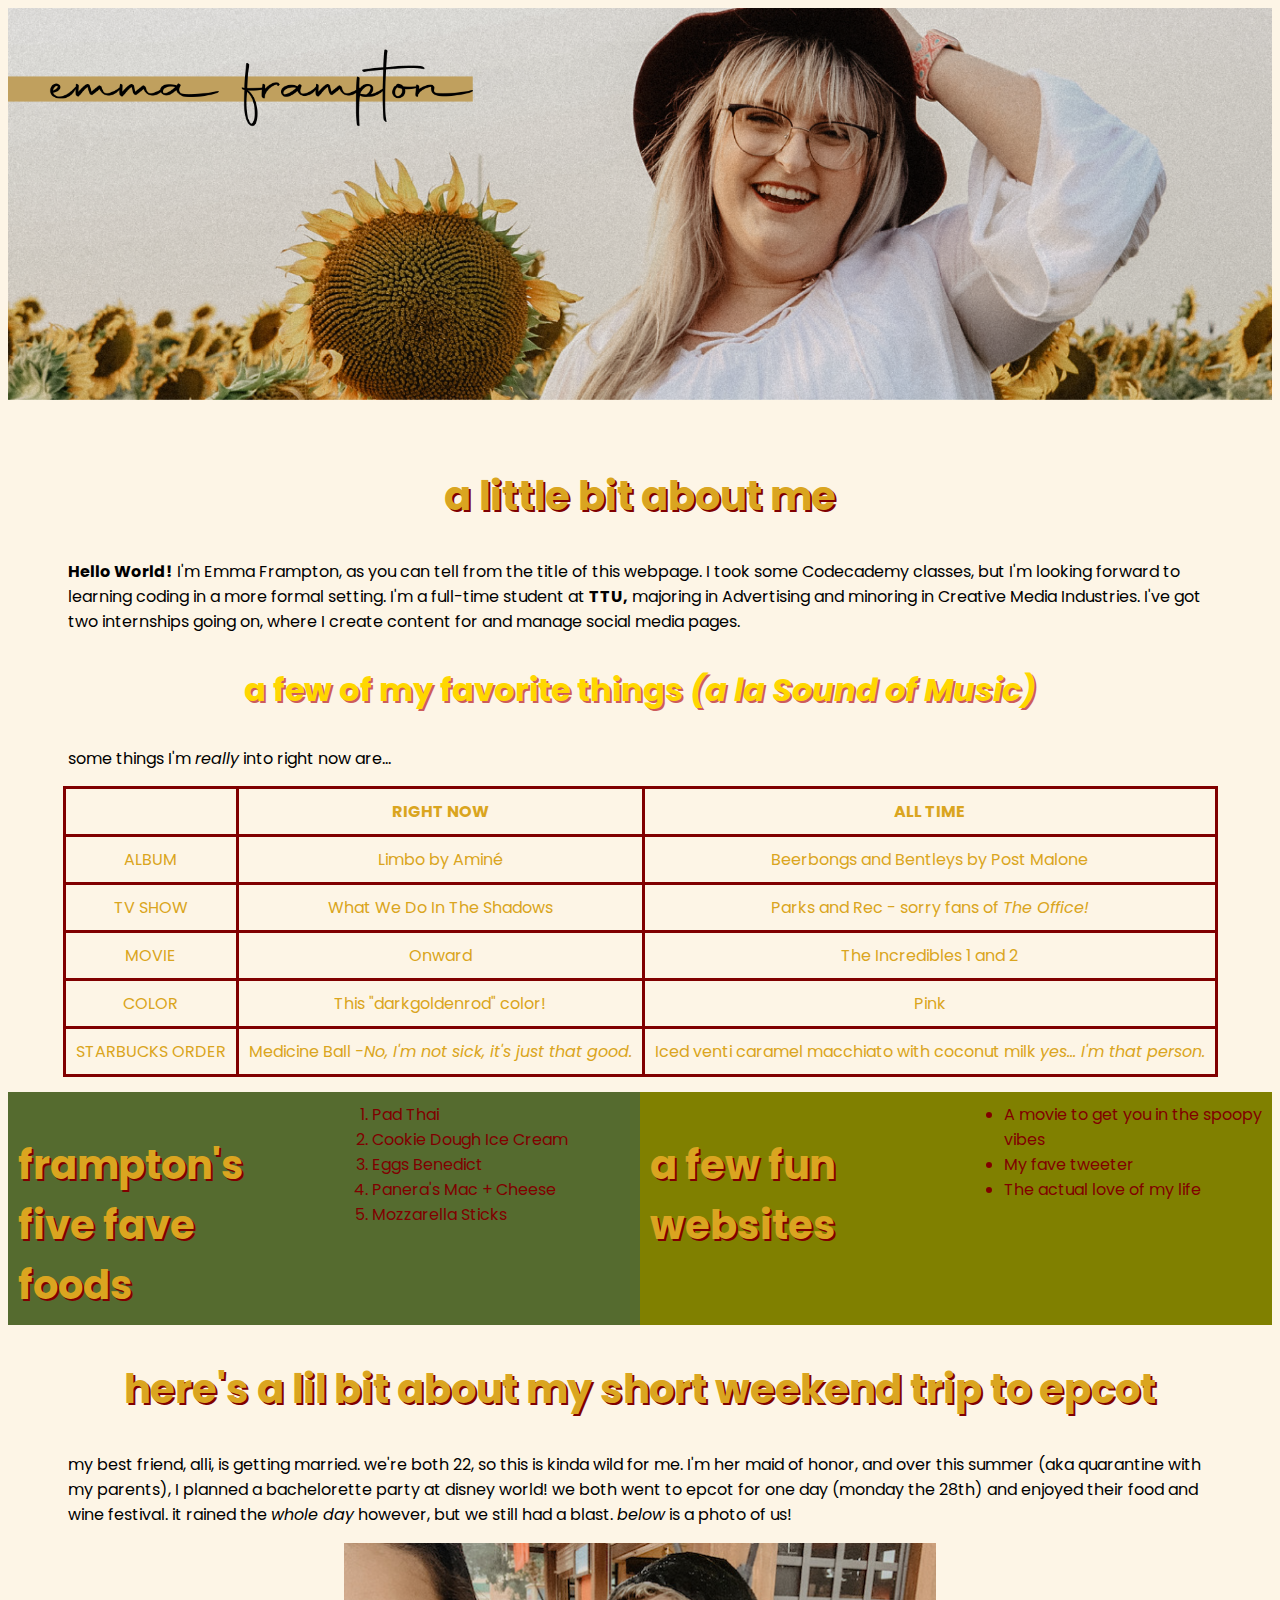
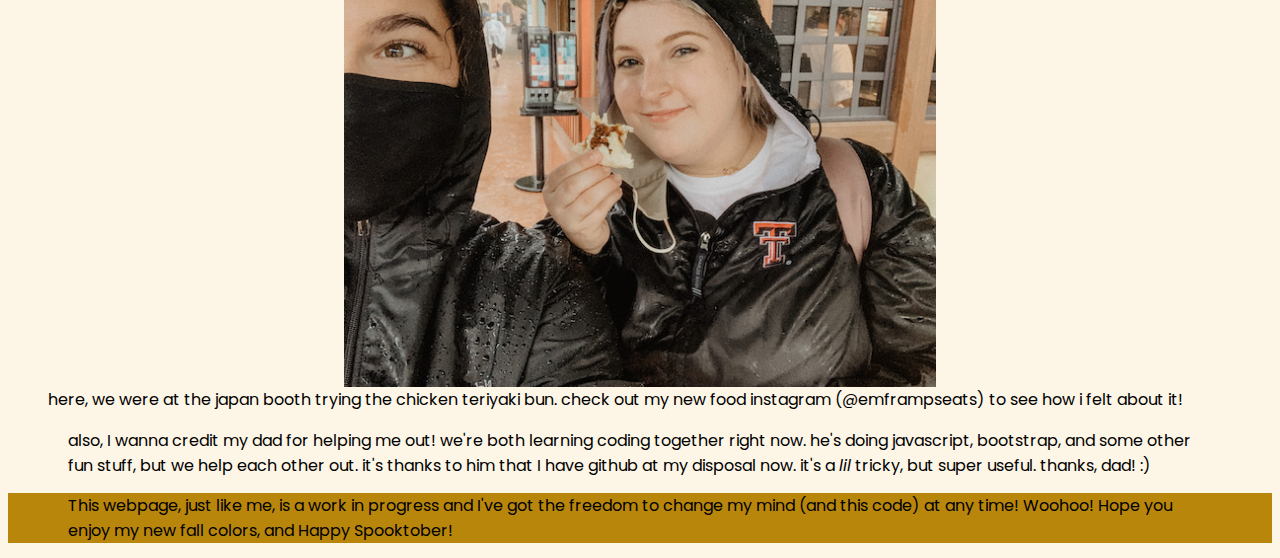
<file: index.html>
<!DOCTYPE html>
<html>
<head>
    <title>Emma Frampton</title>
    <meta name="viewport" content="width=device-width, initial-scale=1">   
    <link rel="stylesheet" href="unit03_files/style.css">
    <link rel="stylesheet" href='https://fonts.googleapis.com/css2?family=Poppins:ital,wght@0,300;0,900;1,500&display=swap' rel='stylesheet'>
    
</head>
 
<body>
<header>
    <div class="header">
        <img src="unit03_files/webheader.png" title="sunflower header" class="sunflowerheader">
    </div>  
</header>
    
<main>
<article>  
    <div class="center">
    <h2>a little bit about me</h2>
    </div>
    <p><strong>Hello World!</strong> I'm Emma Frampton, as you can tell from the title of this webpage. I took some Codecademy classes, but I'm looking forward to learning coding in a more formal setting. I'm a full-time student at <strong>TTU,</strong> majoring in Advertising and minoring in Creative Media Industries. I've got two internships going on, where I create content for and manage social media pages.</p>
</article> 

<article>    
    <div class="center">
    <h3>a few of my favorite things <em>(a la Sound of Music)</em></h3>
    </div>
    <p> some things I'm <em>really</em> into right now are...</p>
    
    <table class="center">
        
        <thead>
            <th> </th>
            <th>RIGHT NOW</th>
            <th>ALL TIME</th>
        </thead>
        <tr>
            <td>ALBUM</td>
            <td>Limbo by Aminé</td>
            <td>Beerbongs and Bentleys by Post Malone</td>
        </tr>
        <tr>
            <td>TV SHOW</td>
            <td>What We Do In The Shadows</td>
            <td>Parks and Rec - sorry fans of <em>The Office!</em></td>
        </tr>
        <tr>
            <td>MOVIE</td>
            <td>Onward</td>
            <td>The Incredibles 1 and 2</td>
        </tr>
        <tr>
            <td>COLOR</td>
            <td>This "darkgoldenrod" color!</td>
            <td>Pink</td>
        </tr>
        <tr>
            <td>STARBUCKS ORDER</td>
            <td>Medicine Ball <em>-No, I'm not sick, it's just that good.</em></td>
            <td>Iced venti caramel macchiato with coconut milk <em>yes... I'm that person.</em></td>
        </tr>
    </table>
    
<div class="row">
  <div class="column1" style="background-color:darkolivegreen;">
    <h2>frampton's five fave foods</h2>
    <ol type = "1">
         <li>Pad Thai</li>
         <li>Cookie Dough Ice Cream</li>
         <li>Eggs Benedict</li>
         <li>Panera's Mac + Cheese</li>
         <li>Mozzarella Sticks</li>
    </ol>
  </div>
  <div class="column2" style="background-color:olive;">
    <h2>a few fun websites</h2>
    <ul>
        <li><a href= "https://www.disneyplus.com/movies/halloweentown/kn5updFQLqbG" target="_blank">A movie to get you in the spoopy vibes</a></li>
        <li><a href = "https://twitter.com/CaucasianJames" target="_blank">My fave tweeter</a></li>
        <li><a href = "https://en.wikipedia.org/wiki/John_Mulaney" target="_blank">The actual love of my life</a></li>
    </ul>
  </div>
</div>
</article>
    
<article>
    <div class="center">
    <h2>here's a lil bit about my short weekend trip to epcot</h2>
    </div>
    <p>my best friend, alli, is getting married. we're both 22, so this is kinda wild for me. I'm her maid of honor, and over this summer (aka quarantine with my parents), I planned a bachelorette party at disney world! we both went to epcot for one day (monday the 28th) and enjoyed their food and wine festival. it rained the <em>whole day</em> however, but we still had a blast. <em>below</em> is a photo of us!</p>
    
    <figure>
        <img src="unit03_files/epcot.JPG" title="rainy day at epcot" class="imgcenter">
        <figcaption>here, we were at the japan booth trying the chicken teriyaki bun. check out my new food instagram (@emframpseats) to see how i felt about it!</figcaption>
    </figure>
    <div class="paragraph">
    <p>also, I wanna credit my dad for helping me out! we're both learning coding together right now. he's doing javascript, bootstrap, and some other fun stuff, but we help each other out. it's thanks to him that I have github at my disposal now. it's a <em>lil</em> tricky, but super useful. thanks, dad! :) </p>
    </div>
</article>    
</main>

<footer>
    <div class="highlight">
    <p>This webpage, just like me, is a work in progress and I've got the freedom to change my mind (and this code) at any time! Woohoo! Hope you enjoy my new fall colors, and Happy Spooktober!</p>
    </div>
</footer>
    
</body>
</html>
</file>
<file: unit03_files/style.css>
/*here's our first go at css!*/
/*new properties for this assignment include columns -which was a pain-, text shadow, @media sizing, and background color! hope you enjoy :)*/


body {
    font-family: "poppins", sans-serif; 
    background-color: oldlace;
}
p {
    font-size:16px;
    margin-left: 60px;
    margin-right: 60px;
    margin-bottom: 15px;
    margin-top: 15px;
}

/*COLUMNS - NEW PROPERTY*/
* {
  box-sizing: border-box;
}
.column1 {
    float: left;
    width: 50%;
    padding: 10px;
    column-count: 2;
    column-width: 50px;
}
.column2 {
    float: right;
    flex: 50%;
    width: 50%;
    padding: 10px;
    column-count: 2;
    column-width: 50px;
}
.row {
    content: "";
    display: flex;
    clear: both;
    margin-top: 15px;
}

/*LISTS*/
ol, ul {
    color: maroon;
}
ul li {
    color: maroon;
}


/*LINKS*/
a {
    color:maroon;
    text-decoration: none;
}
a:hover {
    color:goldenrod;
    text-decoration: underline;
}


/*IMAGE AND TEXT HEADER*/
.header {
    position: relative;
    text-align: center;
    color: white;
    font-family: "poppins", sans-serif;
    font-size: 62pt;
}
.sunflowerheader {
    width: 100%;
}


/*TABLE*/
table {
    border: 3px solid maroon;
    border-collapse: collapse;
    padding: 10px;
}
th {
    color: goldenrod;
    border: 3px solid maroon;
    border-collapse: collapse;
    padding: 10px;
}
td {
    color: goldenrod;
    border: 3px solid maroon;
    border-collapse: collapse;
    padding: 10px;
}


/*HEADERS*/
h1, h2, h3, h4, h5, h6 {
    color:lightpink;
}
h1 {
    font-size: 48pt;
    color: darkgoldenrod;
}
h2 {
    font-size: 30pt;
    color: goldenrod;
    text-shadow: 2px 2px maroon;
}
h3 {
    font-size: 24pt;
    color: gold;
    text-shadow: 2px 2px indianred;
}
h4 {
    font-size: 24pt;
    color: palegoldenrod;
}
h5 {
    font-size: 24pt;
}
h6 {
    font-size: 24pt;
}


/* CLASSES */
.center {
    text-align: center;
    margin-left: auto;
    margin-right: auto;
}
.paragraph {
    color: black;
}
.highlight {
    background-color: darkgoldenrod;
}
.imgcenter {
    display: block;
    margin-left: auto;
    margin-right: auto;
    width: 50%;
}



@media (max-width: 991px) {
    h2 {
        font-size: 16pt;
        color: goldenrod;
        text-shadow: 2px 2px maroon;
    }
    ol, ul {
        color: maroon;
        font-size: 12pt;
    }
    ul li {
        color: maroon;
        font-size: 12pt;
    }
}
</file>
